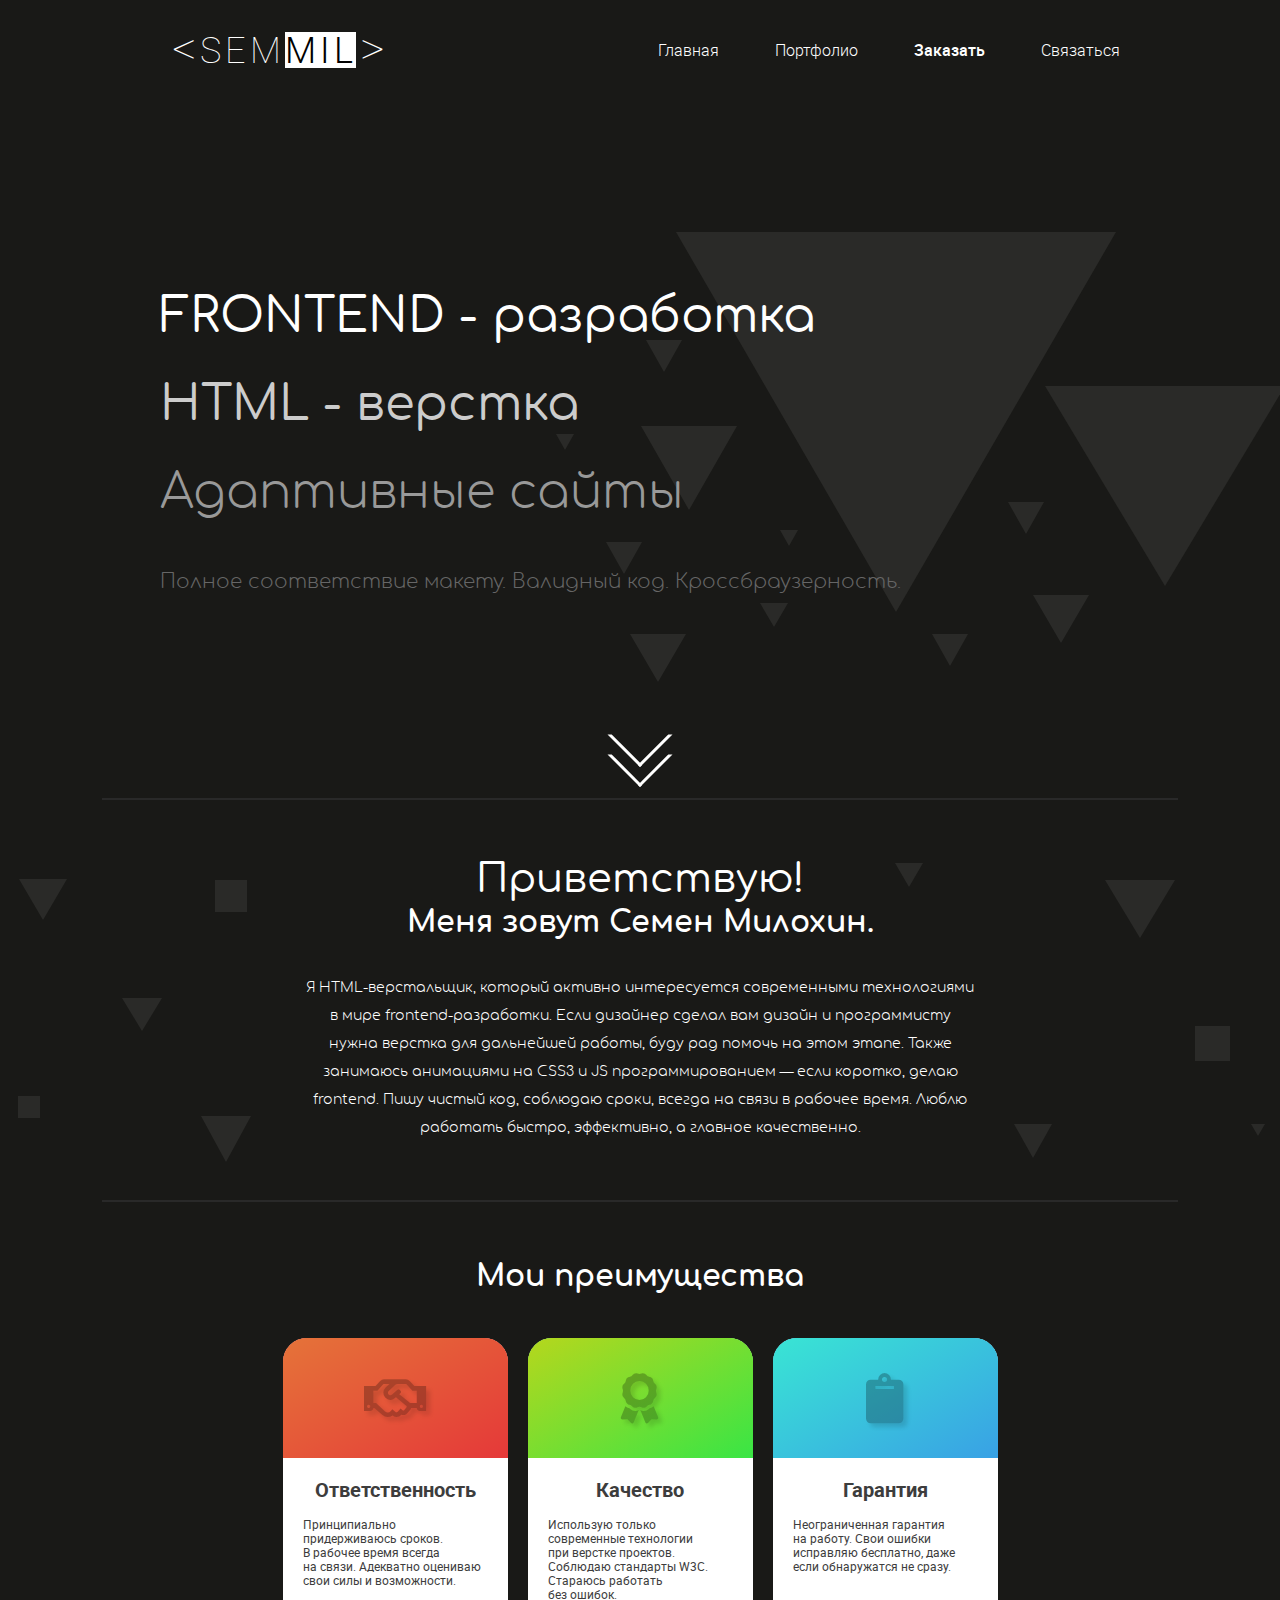
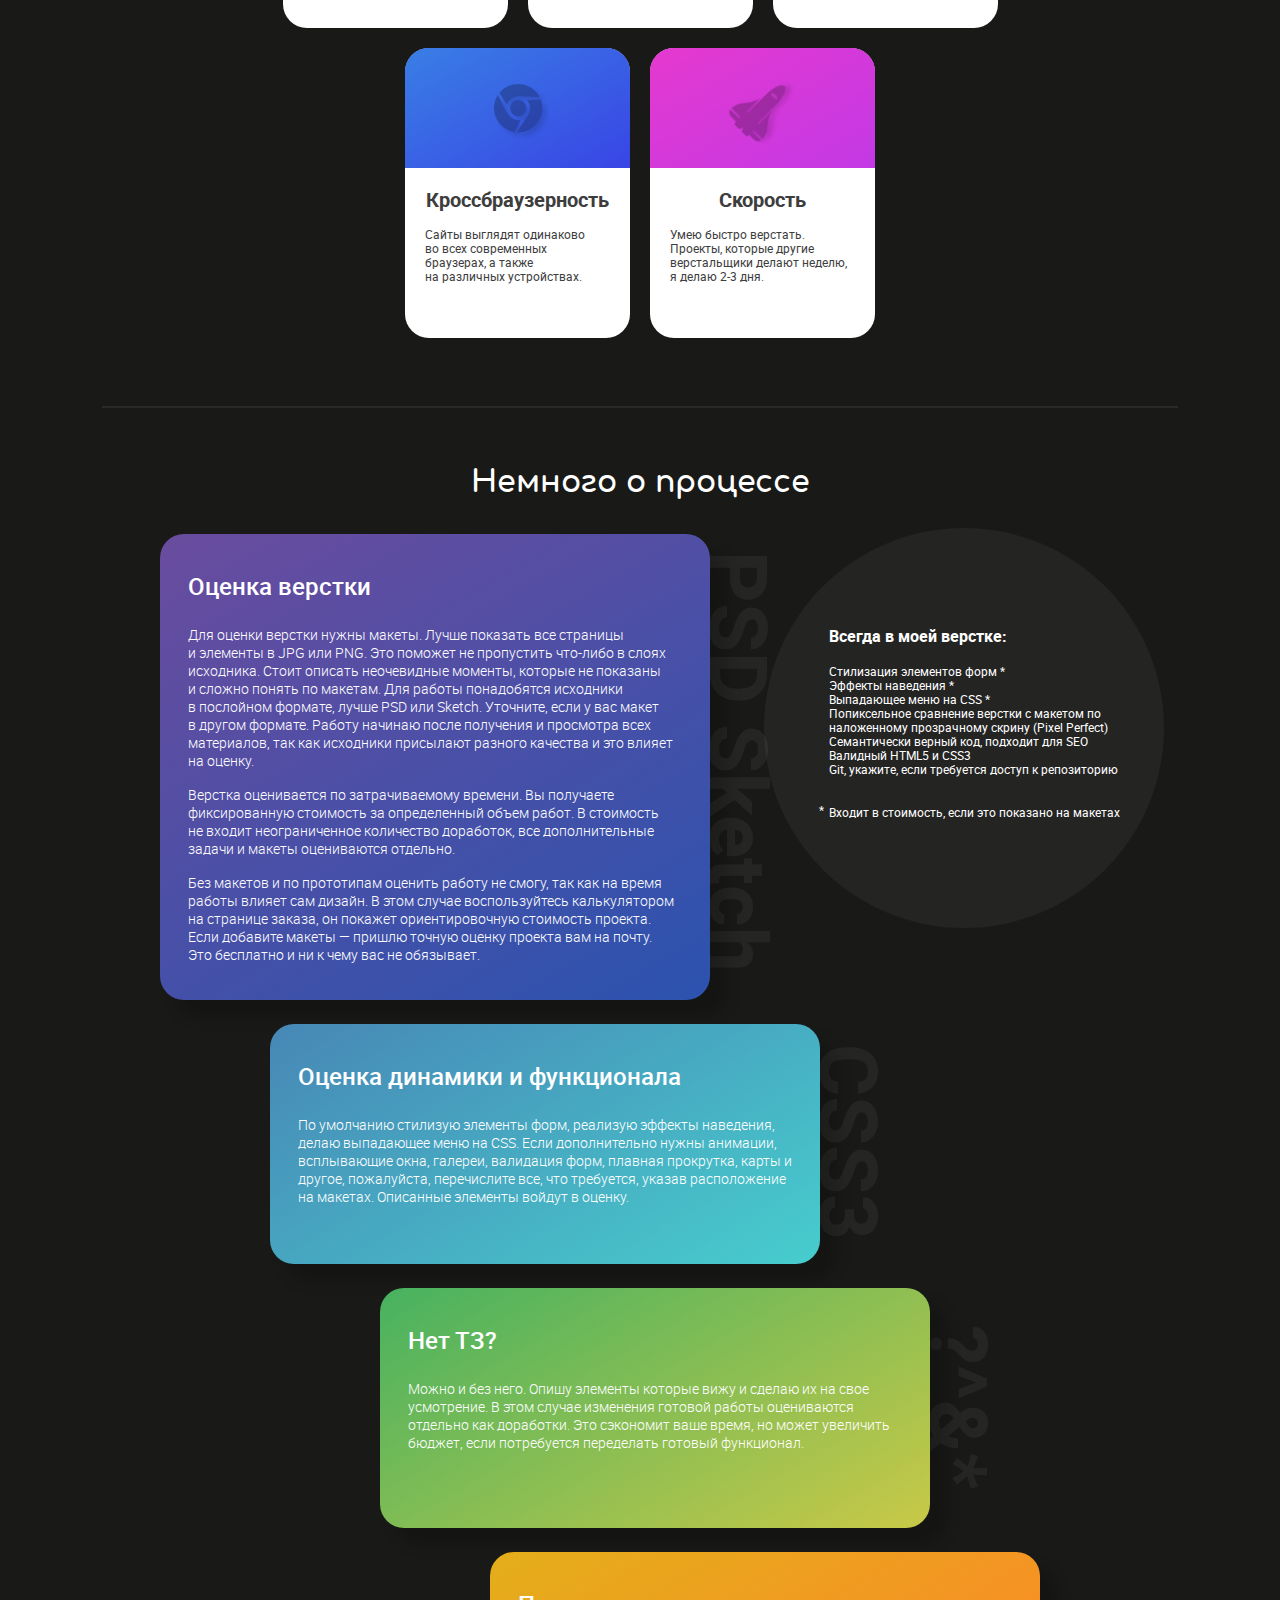
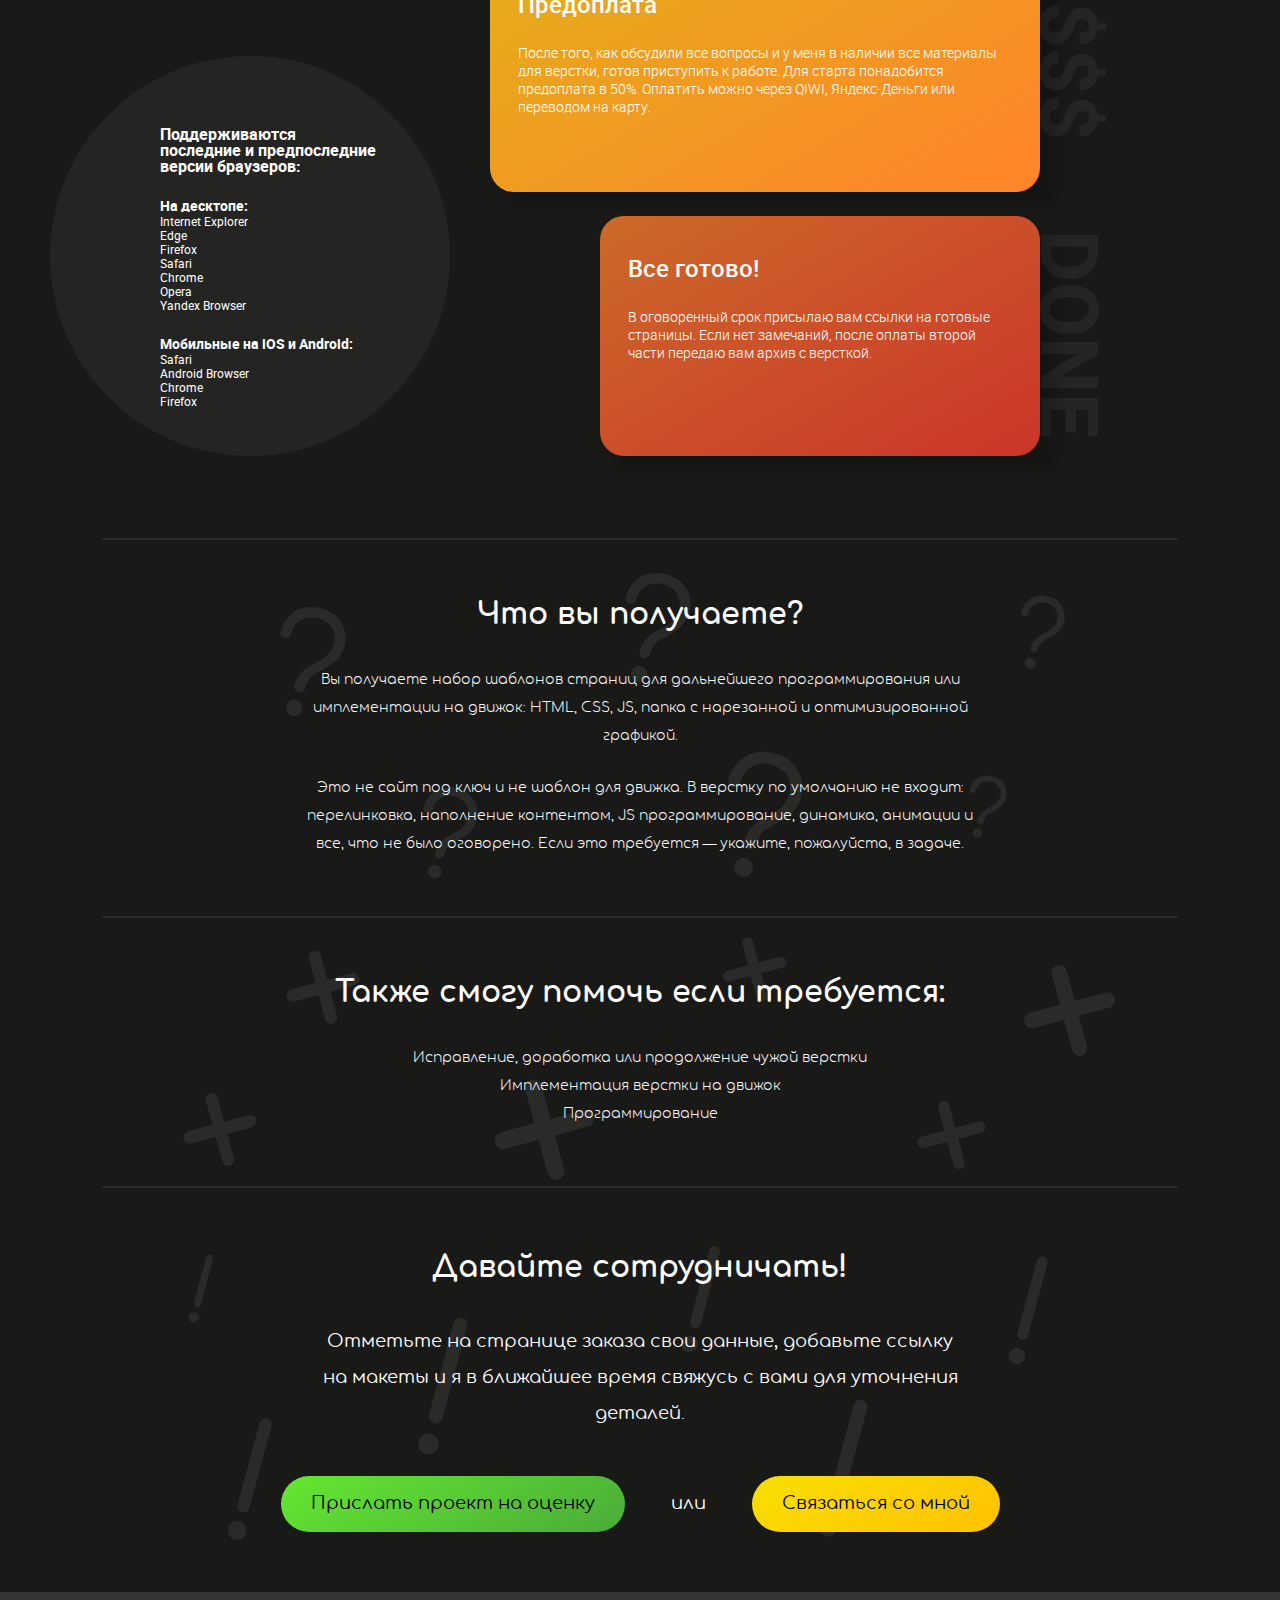
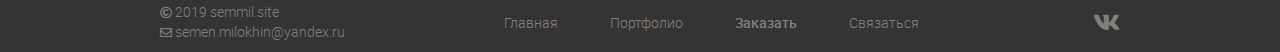
<file: index.html>
<!DOCTYPE html>
<html lang="ru">
<head>
	<meta charset="UTF-8">
	<meta name="description" content="Сайт-визитка Семена Милохина.">
	<meta name="keywords" content="Семен Милохин, сайт Семена Милохина, Семён Милохин, сайт Семёна Милохина, Semen Milokhin, semmil, css верстка, html верстка, заказать верстку сайта, адаптивная верстка, верстальщик, responsive, адаптив, верстка сайта, сверстать дизайн, сверстать psd, сверстать макет">
	<meta name="viewport" content="width=device-width, initial-scale=1, minimum-scale=1, maximum-scale=1">
	<title>Semmil | Frontend</title>
	<link rel="icon" type="image/png" sizes="16x16" href="img/favicon16x16.jpg">
	
	<link rel="stylesheet" href="css/all.css">
	<link rel="stylesheet" href="css/style.css">
</head>
<body>
	<header class="header" id="header">
		<div class="container">
			<div class="logo">
				<span class="logo-first-part">Semen</span>
				<span class="logo-second-part">Milokhin</span>
			</div>
			<nav class="header-navigation">
				<a href="/">Главная</a>
				<a href="portfolio.html">Портфолио</a>
				<a href="assessment.html">Заказать</a>
				<a href="contact.html">Связаться</a>
			</nav>
		</div>
	</header>
	<section class="promo" id="promo">
		<div class="container">
			<h1 class="title">
				<span class="first-row">FRONTEND - разработка</span>
				<br>
				HTML - верстка
			</h1>
			<h2 class="subtitle">Адаптивные сайты</h2>
			<p class="promo-info">Полное соответствие макету. Валидный&nbsp;код. Кроссбраузерность.</p>
			<a href="#about-me" class="read-more"></a>
			<ul class="parallax" id="promo-parallax">
				<li class="parallax__item parallax-1" data-offset="50"></li>
				<li class="parallax__item parallax-2" data-offset="100"></li>
				<li class="parallax__item parallax-3" data-offset="150"></li>
				<li class="parallax__item parallax-4" data-offset="250"></li>
				<li class="parallax__item parallax-5" data-offset="250"></li>
				<li class="parallax__item parallax-6" data-offset="350"></li>
				<li class="parallax__item parallax-7" data-offset="350"></li>
				<li class="parallax__item parallax-8" data-offset="350"></li>
				<li class="parallax__item parallax-9" data-offset="350"></li>
				<li class="parallax__item parallax-10" data-offset="400"></li>
				<li class="parallax__item parallax-11" data-offset="500"></li>
				<li class="parallax__item parallax-12" data-offset="500"></li>
			</ul>
		</div>
	</section>
	<section class="about-me" id="about-me">
		<div class="container">
			<h3 class="section-title">
				<span class="hello">Приветствую!</span>
				Меня зовут Семен Милохин.
			</h3>
			<p class="info">
				Я HTML-верстальщик, который активно интересуется современными технологиями в&nbsp;мире frontend-разработки. Если дизайнер сделал вам дизайн и программисту нужна верстка для дальнейшей работы, буду рад помочь на&nbsp;этом этапе. Также занимаюсь анимациями на&nbsp;CSS3 и JS&nbsp;программированием — если коротко, делаю frontend. Пишу чистый код, соблюдаю сроки, всегда на&nbsp;связи в&nbsp;рабочее время. Люблю работать быстро, эффективно, а главное качественно.
			</p>
			<ul class="parallax" id="about-me-parallax">
				<li class="parallax__item parallax-1 tr" data-offset="150"></li>
				<li class="parallax__item parallax-2 tr" data-offset="200"></li>
				<li class="parallax__item parallax-3 tr" data-offset="300"></li>
				<li class="parallax__item parallax-4 sq" data-offset="200"></li>
				<li class="parallax__item parallax-5 sq" data-offset="150"></li>
				<!-- left/right -->
				<li class="parallax__item parallax-6 tr" data-offset="200"></li>
				<li class="parallax__item parallax-7 tr" data-offset="300"></li>
				<li class="parallax__item parallax-8 tr" data-offset="150"></li>
				<li class="parallax__item parallax-9 tr" data-offset="200"></li>
				<li class="parallax__item parallax-10 sq" data-offset="150"></li>
			</ul>
		</div>
	</section>
	<section class="my-advantages" id="my-advantages">
		<div class="container">
			<h3 class="section-title">Мои преимущества</h3>
			<ul class="advantages">
				<li class="advantages__item">
					<div class="advantages__header">
						<i class="advantages__icon far fa-handshake"></i>
					</div>
					<h4 class="advantages__title">Ответственность</h4>
					<p class="advantages__info">
						Принципиально придерживаюсь сроков. В&nbsp;рабочее время всегда на&nbsp;связи. Адекватно оцениваю свои силы и&nbsp;возможности.
					</p>
				</li>
				<li class="advantages__item">
					<div class="advantages__header">
						<i class="advantages__icon fas fa-award"></i>
					</div>
					<h4 class="advantages__title">Качество</h4>
					<p class="advantages__info">
						Использую только современные технологии при&nbsp;верстке проектов. Соблюдаю стандарты W3C. Стараюсь работать без&nbsp;ошибок.
					</p>
				</li>
				<li class="advantages__item">
					<div class="advantages__header">
						<i class="advantages__icon fas fa-clipboard"></i>
					</div>
					<h4 class="advantages__title">Гарантия</h4>
					<p class="advantages__info">
						Неограниченная гарантия на&nbsp;работу. Свои ошибки исправляю бесплатно, даже если обнаружатся не&nbsp;сразу.
					</p>
				</li>
				<li class="advantages__item">
					<div class="advantages__header">
						<i class="advantages__icon fab fa-chrome"></i>
					</div>
					<h4 class="advantages__title">Кроссбраузерность</h4>
					<p class="advantages__info">
						Сайты выглядят одинаково во&nbsp;всех современных браузерах, а&nbsp;также на&nbsp;различных устройствах.
					</p>
				</li>
				<li class="advantages__item">
					<div class="advantages__header">
						<i class="advantages__icon fas fa-space-shuttle"></i>
					</div>
					<h4 class="advantages__title">Скорость</h4>
					<p class="advantages__info">Умею быстро верстать. Проекты, которые другие верстальщики делают неделю, я&nbsp;делаю 2-3&nbsp;дня.</p>
				</li>
			</ul>
		</div>
	</section>
	<section class="about-process" id="about-process">
		<div class="container">
			<h3 class="section-title">Немного о процессе</h3>
			<ul class="stages">
				<li class="stages__item">
					<h4 class="stages__title">Оценка верстки</h4>
					<p class="stages__info">
						Для оценки верстки нужны макеты. Лучше показать все страницы и&nbsp;элементы в&nbsp;JPG или&nbsp;PNG. Это поможет не пропустить что-либо в&nbsp;слоях исходника. Стоит описать неочевидные моменты, которые не&nbsp;показаны и&nbsp;сложно понять по&nbsp;макетам. Для работы понадобятся исходники в&nbsp;послойном формате, лучше PSD или&nbsp;Sketch. Уточните, если у вас макет в&nbsp;другом формате. Работу начинаю после получения и&nbsp;просмотра всех материалов, так как исходники присылают разного качества и это влияет на&nbsp;оценку.
					</p>
					<p class="stages__info">
						Верстка оценивается по&nbsp;затрачиваемому времени. Вы получаете фиксированную стоимость за&nbsp;определенный объем работ. В стоимость не&nbsp;входит неограниченное количество доработок, все дополнительные задачи и&nbsp;макеты оцениваются отдельно.
					</p>
					<p class="stages__info">
						Без макетов и по&nbsp;прототипам оценить работу не&nbsp;смогу, так как на&nbsp;время работы влияет сам дизайн. В этом случае воспользуйтесь калькулятором на&nbsp;странице заказа, он покажет ориентировочную стоимость проекта. Если добавите макеты — пришлю точную оценку проекта вам на&nbsp;почту.
						<br>
						Это бесплатно и ни&nbsp;к&nbsp;чему вас не&nbsp;обязывает.
					</p>
				</li>
				<li class="stages__item">
					<h4 class="stages__title">Оценка динамики и функционала</h4>
					<p class="stages__info">
						По умолчанию стилизую элементы форм, реализую эффекты наведения, делаю выпадающее меню на&nbsp;CSS. Если дополнительно нужны анимации, всплывающие окна, галереи, валидация форм, плавная прокрутка, карты и другое, пожалуйста, перечислите все, что&nbsp;требуется, указав расположение на&nbsp;макетах. Описанные элементы войдут в&nbsp;оценку.
					</p>
				</li>
				<li class="stages__item">
					<h4 class="stages__title">Нет ТЗ?</h4>
					<p class="stages__info">
						Можно и без него. Опишу элементы которые вижу и сделаю их на&nbsp;свое усмотрение. В&nbsp;этом случае изменения готовой работы оцениваются отдельно как доработки. Это сэкономит ваше время, но&nbsp;может увеличить бюджет, если&nbsp;потребуется переделать готовый функционал.
					</p>
				</li>
				<li class="stages__item">
					<h4 class="stages__title">Предоплата</h4>
					<p class="stages__info">
						После того, как обсудили все вопросы и у меня в&nbsp;наличии все материалы для&nbsp;верстки, готов приступить к&nbsp;работе. Для&nbsp;старта понадобится предоплата в 50%. Оплатить можно через QIWI, Яндекс-Деньги или переводом на карту. 
					</p>
				</li>
				<li class="stages__item">
					<h4 class="stages__title">Все готово!</h4>
					<p class="stages__info">
						В оговоренный срок присылаю вам ссылки на&nbsp;готовые страницы. Если нет замечаний, после оплаты второй части передаю вам архив с&nbsp;версткой.
					</p>
				</li>
			</ul>
			<div class="additional-container">
				<div class="additional-information">
					<h5 class="block-title">Всегда в моей верстке:</h5>
					<ul class="basic-services">
						<li>Стилизация элементов форм *</li>
						<li>Эффекты наведения&nbsp;*</li>
						<li>Выпадающее меню на CSS&nbsp;*</li>
						<li>
							Попиксельное сравнение верстки с макетом по 
							<br>
							наложенному прозрачному скрину (Pixel Perfect)
						</li>
						<li>Семантически верный код, подходит для SEO</li>
						<li>Валидный HTML5 и CSS3</li>
						<li>Git, укажите, если требуется доступ к репозиторию</li>
					</ul>
					<span class="block-footnote">Входит в стоимость, если это показано на&nbsp;макетах</span>
				</div>
				<div class="cross-browser-compatibility">
					<h5 class="block-title">
						Поддерживаются 
						<br>
						последние и предпоследние 
						<br>
						версии браузеров:
					</h5>
					<h6 class="list-title">На десктопе:</h6>
					<ul class="desktop-browsers">
						<li>Internet Explorer</li>
						<li>Edge</li>
						<li>Firefox</li>
						<li>Safari</li>
						<li>Chrome</li>
						<li>Opera</li>
						<li>Yandex Browser</li>
					</ul>
					<h6 class="list-title">Мобильные на iOS и Android:</h6>
					<ul class="mobile-browsers">
						<li>Safari</li>
						<li>Android Browser</li>
						<li>Chrome</li>
						<li>Firefox</li>
					</ul>
				</div>
			</div>
		</div>
	</section>
	<section class="result" id="result">
		<div class="container">
			<h3 class="section-title">Что вы получаете?</h3>
			<p class="info">
				Вы получаете набор шаблонов страниц для дальнейшего программирования или имплементации на&nbsp;движок: HTML, CSS, JS, папка с&nbsp;нарезанной и оптимизированной графикой.
			</p>
			<p class="info">
				Это не сайт под ключ и не шаблон для&nbsp;движка. В верстку по умолчанию не&nbsp;входит: перелинковка, наполнение контентом, JS программирование, динамика, анимации и все, что не было оговорено. Если это требуется — укажите, пожалуйста, в&nbsp;задаче.
			</p>
			<ul class="parallax" id="result-parallax">
				<li class="parallax__item parallax-1" data-offset="100">?</li>
				<li class="parallax__item parallax-2" data-offset="150">?</li>
				<li class="parallax__item parallax-3" data-offset="200">?</li>
				<li class="parallax__item parallax-4" data-offset="150">?</li>
				<li class="parallax__item parallax-5" data-offset="200">?</li>
				<li class="parallax__item parallax-6" data-offset="100">?</li>
			</ul>
		</div>
	</section>
	<section class="additionally" id="additionally">
		<div class="container">
			<h3 class="section-title">Также смогу помочь если требуется:</h3>
			<ul class="additional-services">
				<li>Исправление, доработка или продолжение чужой верстки</li>
				<li>Имплементация верстки на движок</li>
				<li>Программирование</li>
			</ul>
			<ul class="parallax" id="additionally-parallax">
				<li class="parallax__item parallax-1" data-offset="300">+</li>
				<li class="parallax__item parallax-2" data-offset="200">+</li>
				<li class="parallax__item parallax-3" data-offset="250">+</li>
				<li class="parallax__item parallax-4" data-offset="200">+</li>
				<li class="parallax__item parallax-5" data-offset="250">+</li>
				<li class="parallax__item parallax-6" data-offset="100">+</li>
			</ul>
		</div>
	</section>
	<section class="partnership" id="partnership">
		<div class="container">
			<h3 class="section-title">Давайте сотрудничать!</h3>
			<p class="incentive">
				Отметьте на странице заказа свои данные, добавьте ссылку на&nbsp;макеты и я&nbsp;в&nbsp;ближайшее время свяжусь с&nbsp;вами для&nbsp;уточнения деталей.
			</p>
			<a href="assessment.html" class="btn btn-assessment">Прислать проект на оценку</a>
			<span class="or">или</span>
			<a href="contact.html" class="btn btn-contact">Связаться со мной</a>
			<ul class="parallax" id="partnership-parallax">
				<li class="parallax__item parallax-1" data-offset="100">!</li>
				<li class="parallax__item parallax-2" data-offset="150">!</li>
				<li class="parallax__item parallax-3" data-offset="350">!</li>
				<li class="parallax__item parallax-4" data-offset="100">!</li>
				<li class="parallax__item parallax-5" data-offset="300">!</li>
				<li class="parallax__item parallax-6" data-offset="150">!</li>
			</ul>
		</div>
	</section>
	<footer class="footer" id="footer">
		<div class="container">
			<div class="footer-info">
				<div class="copyright">
					<i class="far fa-copyright"></i>
					2019 semmil.site
				</div>
				<div class="email">
					<i class="far fa-envelope"></i>
					semen.milokhin@yandex.ru
				</div>
			</div>
			<nav class="footer-navigation">
				<a href="/">Главная</a>
				<a href="portfolio.html">Портфолио</a>
				<a href="assessment.html">Заказать</a>
				<a href="contact.html">Связаться</a>
			</nav>
			<ul class="social">
				<li>
					<a href="https://vk.com/id331541355" target="_blank">
						<i class="fab fa-vk"></i>
					</a>
				</li>
			</ul>
		</div>
	</footer>
	<script src="js/jquery.min.js"></script>
	<script src="js/common.js"></script>
</body>
</html>
</file>
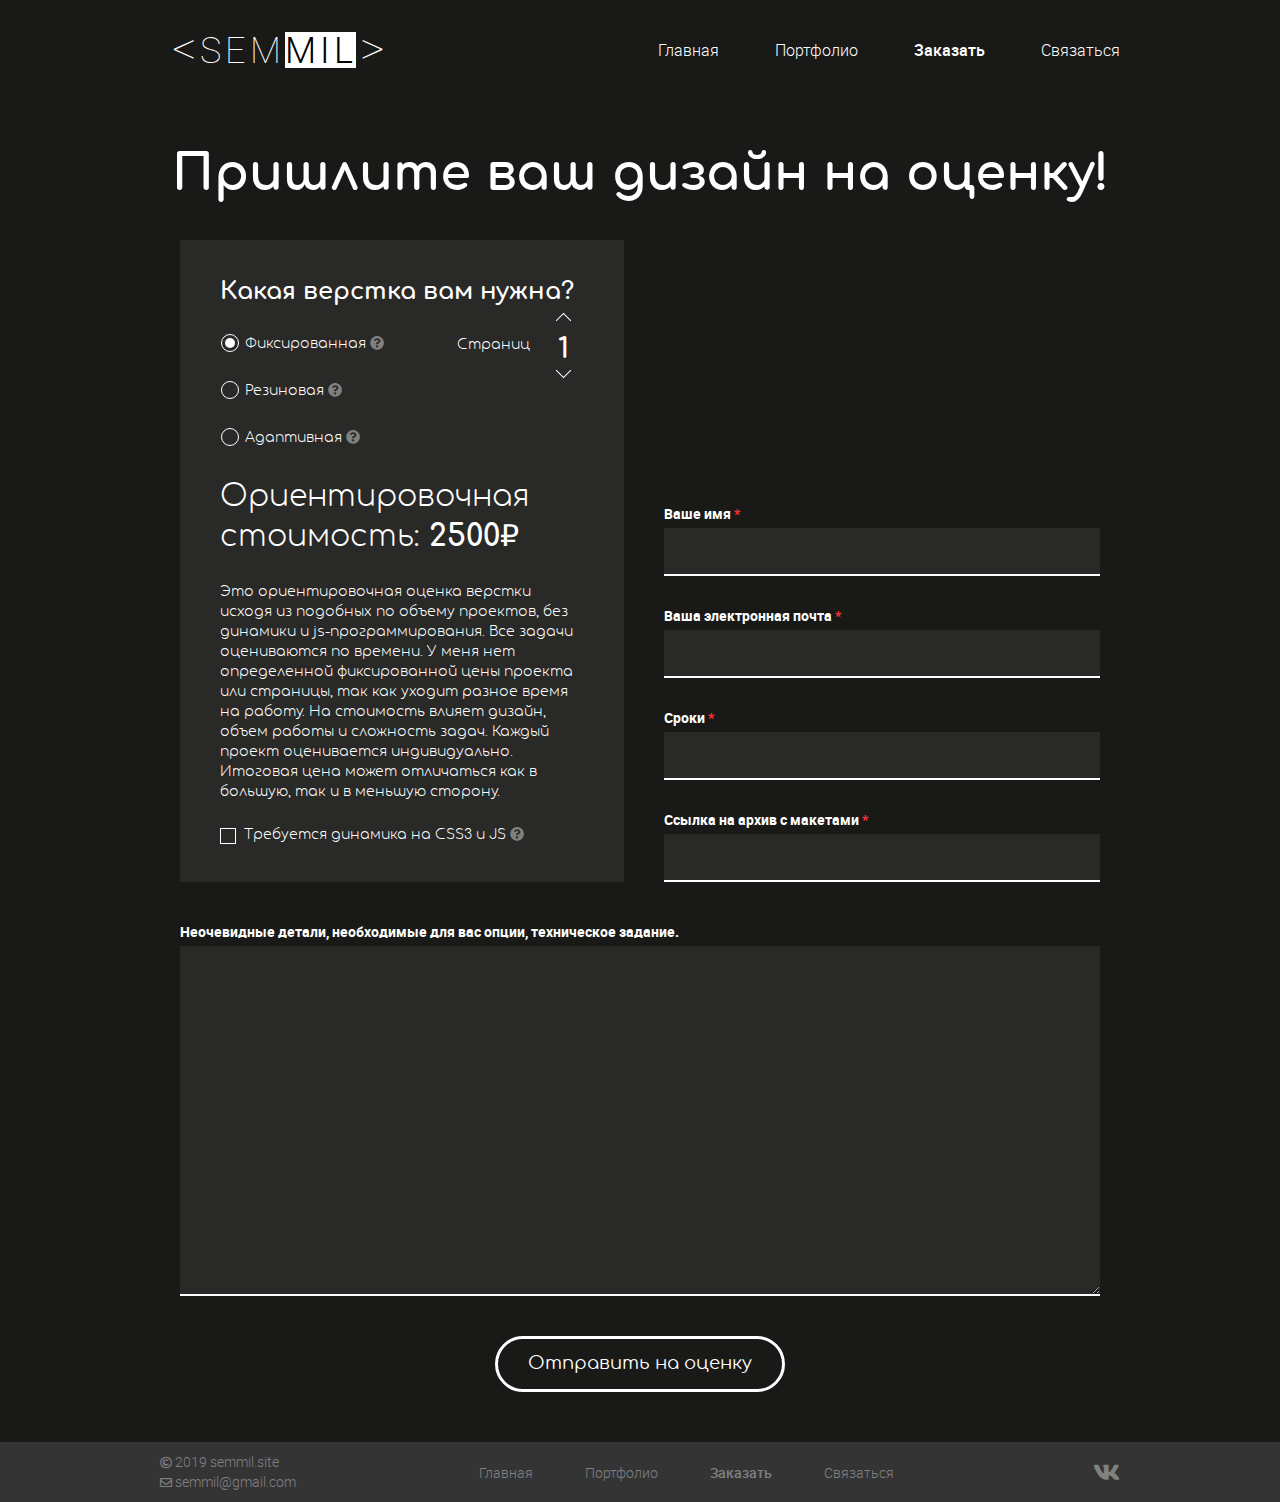
<file: assessment.html>
<!DOCTYPE html>
<html lang="ru">
<head>
	<meta charset="UTF-8">
	<meta name="description" content="Оценить html верстку бесплатно.">
	<meta name="keywords" content="Семен Милохин, сайт Семена Милохина, Семён Милохин, сайт Семёна Милохина, Semen Milokhin, semmil, css верстка, html верстка, заказать верстку сайта, адаптивная верстка, верстальщик, responsive, адаптив, верстка сайта, сверстать дизайн, сверстать psd, сверстать макет">
	<meta name="viewport" content="width=device-width, initial-scale=1, minimum-scale=1, maximum-scale=1">
	<title>Semmil | Заказать верстку</title>
	<link rel="icon" type="image/png" sizes="16x16" href="img/favicon16x16.jpg">
	<link rel="stylesheet" href="css/all.css">
	<link rel="stylesheet" href="css/style.css">
</head>
<body>
	<header class="header" id="header">
		<div class="container">
			<div class="logo">
				<span class="logo-first-part">Semen</span>
				<span class="logo-second-part">Milokhin</span>
			</div>
			<nav class="header-navigation">
				<a href="/">Главная</a>
				<a href="portfolio.html">Портфолио</a>
				<a href="assessment.html">Заказать</a>
				<a href="contact.html">Связаться</a>
			</nav>
		</div>
	</header>
	<section class="order single" id="order">
		<div class="container">
			<h3 class="section-title single">Пришлите ваш дизайн на оценку!</h3>
			<form id="assessment-form" class="form-validate" action="#" method="post">
				<div class="field-group">
					<fieldset class="field-info">
						<div class="field-title">Какая верстка вам нужна?</div>
						<ul class="choice">
							<li class="choice__item">
								<input class="choice__radio" type="radio" name="type" id="static" data-num="1" data-text="Фиксированная" value="static" checked>
								<label for="static" class="choice__label">Фиксированная</label>
								<i class="choice__annotation annotation fas fa-question-circle"></i>
							</li>
							<li class="choice__item">
								<input class="choice__radio" type="radio" name="type" id="stretch" data-num="1.2" data-text="Резиновая" value="stretch">
								<label for="stretch" class="choice__label">Резиновая</label>
								<i class="choice__annotation annotation fas fa-question-circle"></i>
							</li>
							<li class="choice__item">
								<input class="choice__radio" type="radio" name="type" id="adaptive" data-num="1" data-text="Адаптивная" value="adaptive">
								<label for="adaptive" class="choice__label">Адаптивная</label>
								<i class="choice__annotation annotation fas fa-question-circle"></i>
							</li>
						</ul>
						<input type="text" hidden="hidden" name="widtype">
						<div class="pages input-num">
							<label class="number-label">
								Страниц
								<input class="number pages-num" type="text" name="pages-num" data-min="1" value="1" data-max="99">
							</label>
							<div class="arrows">
								<div class="up"></div>
								<div class="down"></div>
							</div>
						</div>
						<div class="breakpoints input-num hidden">
							<label class="number-label">
								Брейкпоинтов
								<input class="number break-num" type="text" readonly data-min="2" value="2" data-max="99">
							</label>
							<div class="arrows">
								<div class="up"></div>
								<div class="down"></div>
							</div>
							<input type="text" name="breakpoints-num" hidden="hidden">
						</div>
						<div class="count">
							<div class="count__title">
								Ориентировочная стоимость: 
								<span class="total"></span>₽
								<input type="text" name="total" hidden="hidden">
							</div>
							<div class="count__info">
								Это ориентировочная оценка верстки исходя из подобных по объему проектов, без динамики и js-программирования. Все задачи оцениваются по времени. У меня нет определенной фиксированной цены проекта или страницы, так как уходит разное время на работу. На стоимость влияет дизайн, объем работы и сложность задач. Каждый проект оценивается индивидуально. Итоговая цена может отличаться как в большую, так и в меньшую сторону.
							</div>
						</div>
						<div class="check">
							<input type="checkbox" class="dynamics" id="dynamics" name="dynamics">
							<label for="dynamics" class="dynamics-label">Требуется динамика на CSS3 и JS</label>
							<i class="annotation fas fa-question-circle"></i>
							<input type="text" name="isDynamics" hidden="hidden">
						</div>
					</fieldset>
					<fieldset class="field-contacts scroll-here">
						<div class="field-row">
							<label class="input-label required" for="name">Ваше имя</label>
							<input class="input" type="text" name="name" id="name">
						</div>
						<div class="field-row">
							<label class="input-label required" for="email">Ваша электронная почта</label>
							<input class="input" type="email" name="email" id="email">
						</div>
						<div class="field-row">
							<label class="input-label required" for="deadline">Сроки</label>
							<input class="input" type="text" name="deadline" id="deadline">
						</div>
						<div class="field-row">
							<label class="input-label required" for="link">Ссылка на архив с макетами</label>
							<input class="input last-input-in-field" type="url" name="link" id="link">
						</div>
					</fieldset>
				</div>
				<fieldset class="field-comment">
					<label class="comment-label" for="comment">
						<span class="if-dynamics-checked">Описание динамики на CSS3 и JS.&#8194;</span>Неочевидные детали, необходимые для вас опции, техническое задание.
					</label>
					<textarea class="comment" name="comment" id="comment" maxlength="10000"></textarea>
				</fieldset>
				<div class="buttons">
					<input type="button" class="btn btn-submit" id="btn-submit" value="Отправить на оценку">
				</div>
			</form>
		</div>
	</section>
	<footer class="footer" id="footer">
		<div class="container">
			<div class="footer-info">
				<div class="copyright">
					<i class="far fa-copyright"></i>
					2019 semmil.site
				</div>
				<div class="email">
					<i class="far fa-envelope"></i>
					semmil@gmail.com
				</div>
			</div>
			<nav class="footer-navigation">
				<a href="/">Главная</a>
				<a href="portfolio.html">Портфолио</a>
				<a href="assessment.html">Заказать</a>
				<a href="contact.html">Связаться</a>
			</nav>
			<ul class="social">
				<li>
					<a href="https://vk.com/id331541355" target="_blank">
						<i class="fab fa-vk"></i>
					</a>
				</li>
			</ul>
		</div>
	</footer>
	<script src="js/jquery.min.js"></script>
	<script src="js/jquery.validate.min.js"></script>
	<script src="js/common.js"></script>
</body>
</html>
</file>
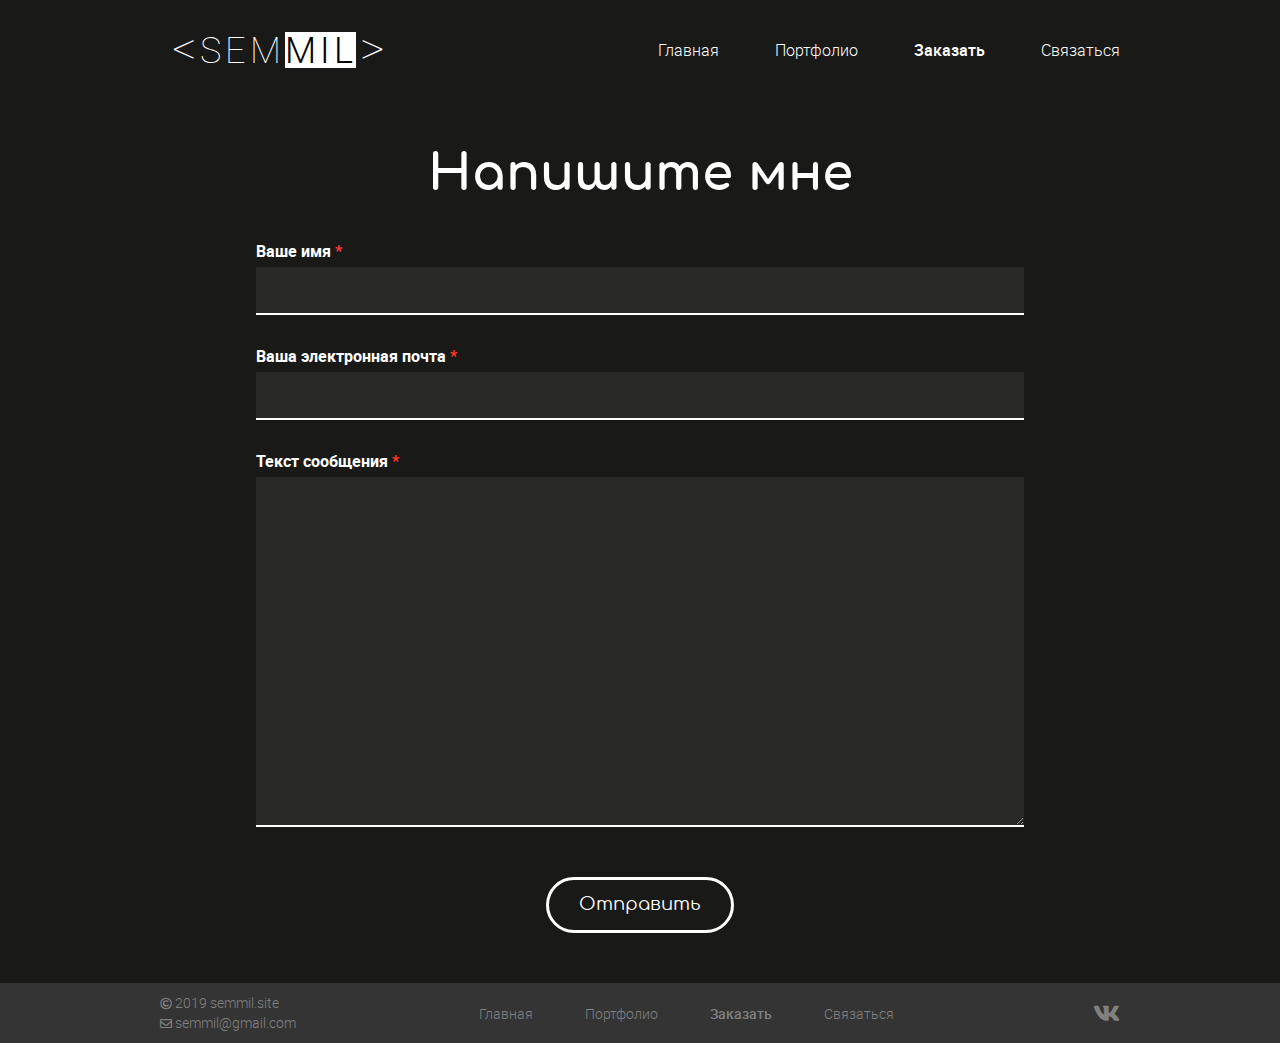
<file: contact.html>
<!DOCTYPE html>
<html lang="ru">
<head>
	<meta charset="UTF-8">
	<meta name="description" content="Свяжитесь со мной, если вам нужно сверстать сайт.">
	<meta name="keywords" content="Семен Милохин, сайт Семена Милохина, Семён Милохин, сайт Семёна Милохина, Semen Milokhin, semmil, css верстка, html верстка, заказать верстку сайта, адаптивная верстка, верстальщик, responsive, адаптив, верстка сайта, сверстать дизайн, сверстать psd, сверстать макет">
	<meta name="viewport" content="width=device-width, initial-scale=1, minimum-scale=1, maximum-scale=1">
	<title>Semmil | Связаться</title>
	<link rel="icon" type="image/png" sizes="16x16" href="img/favicon16x16.jpg">
	<link rel="stylesheet" href="css/all.css">
	<link rel="stylesheet" href="css/style.css">
</head>
<body>
	<header class="header" id="header">
		<div class="container">
			<div class="logo">
				<span class="logo-first-part">Semen</span>
				<span class="logo-second-part">Milokhin</span>
			</div>
			<nav class="header-navigation">
				<a href="/">Главная</a>
				<a href="portfolio.html">Портфолио</a>
				<a href="assessment.html">Заказать</a>
				<a href="contact.html">Связаться</a>
			</nav>
		</div>
	</header>
	<section class="contact-me single">
		<div class="container">
			<h3 class="section-title single">Напишите мне</h3>
			<form id="contact-form" class="form-validate" action="#" method="post">
				<div class="row scroll-here">
					<label class="input-label required" for="name">Ваше имя</label>
					<input class="input" type="text" name="name" id="name">
				</div>
				<div class="row">
					<label class="input-label required" for="email">Ваша электронная почта</label>
					<input class="input" type="email" name="email" id="email">
				</div>
				<div class="row">
					<label class="input-label required" for="message">Текст сообщения</label>
					<textarea class="message" name="message" id="message" maxlength="10000"></textarea>
				</div>
				<div class="buttons">
					<input type="button" class="btn btn-submit" id="btn-submit" value="Отправить">
				</div>
			</form>
		</div>
	</section>
	<footer class="footer" id="footer">
		<div class="container">
			<div class="footer-info">
				<div class="copyright">
					<i class="far fa-copyright"></i>
					2019 semmil.site
				</div>
				<div class="email">
					<i class="far fa-envelope"></i>
					semmil@gmail.com
				</div>
			</div>
			<nav class="footer-navigation">
				<a href="/">Главная</a>
				<a href="portfolio.html">Портфолио</a>
				<a href="assessment.html">Заказать</a>
				<a href="contact.html">Связаться</a>
			</nav>
			<ul class="social">
				<li>
					<a href="https://vk.com/id331541355" target="_blank">
						<i class="fab fa-vk"></i>
					</a>
				</li>
			</ul>
		</div>
	</footer>
	<script src="js/jquery.min.js"></script>
	<script src="js/jquery.validate.min.js"></script>
	<script src="js/common.js"></script>
</body>
</html>
</file>
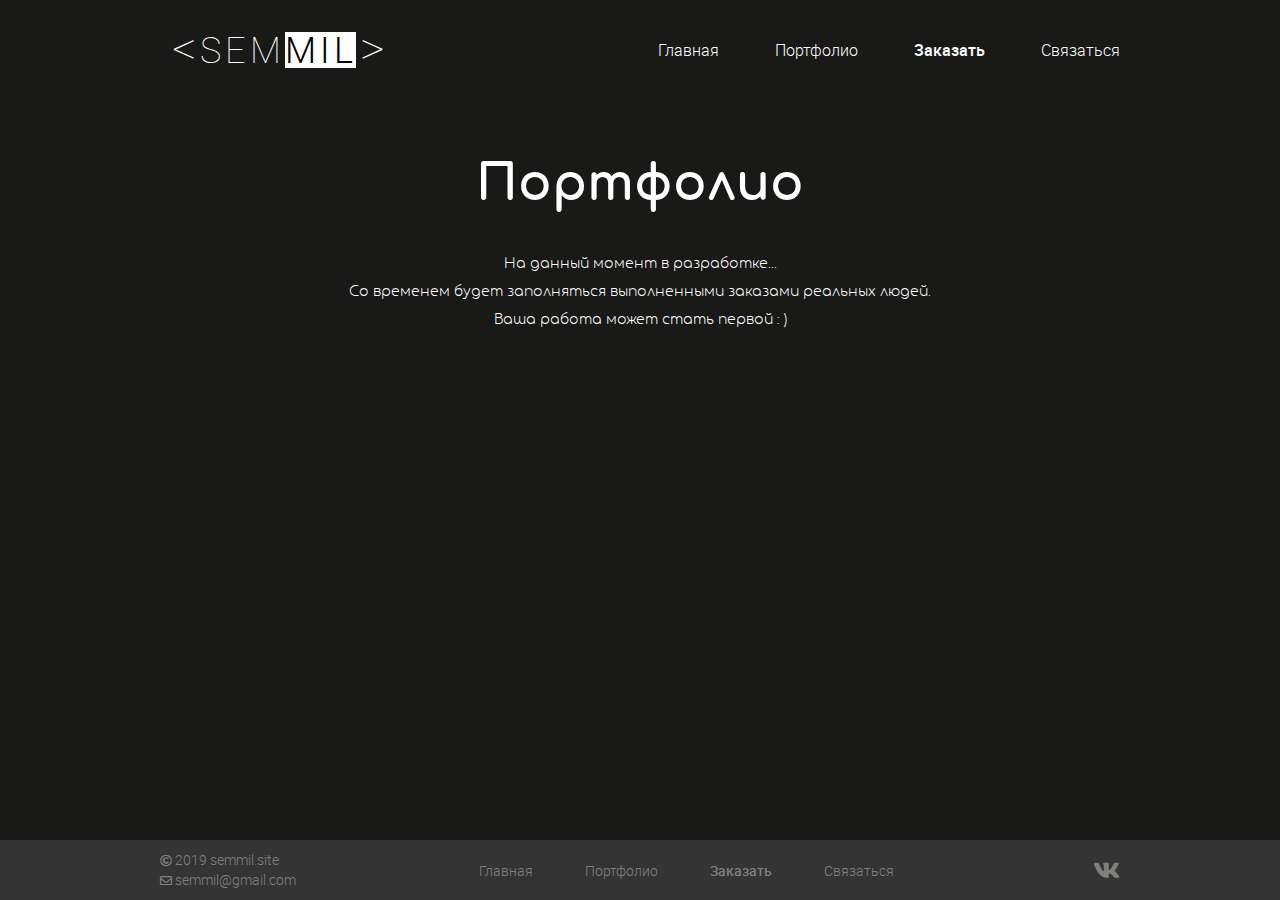
<file: portfolio.html>
<!DOCTYPE html>
<html lang="ru">
<head>
	<meta charset="UTF-8">
	<meta name="description" content="Портфолио Семена Милохина">
	<meta name="keywords" content="Семен Милохин, сайт Семена Милохина, Семён Милохин, сайт Семёна Милохина, Semen Milokhin, semmil, css верстка, html верстка, заказать верстку сайта, адаптивная верстка, верстальщик, responsive, адаптив, верстка сайта, сверстать дизайн, сверстать psd, сверстать макет">	<meta name="viewport" content="width=device-width, initial-scale=1, minimum-scale=1, maximum-scale=1">
	<title>Semmil | Портфолио</title>
	<link rel="icon" type="image/png" sizes="16x16" href="img/favicon16x16.jpg">
	<link rel="stylesheet" href="css/all.css">
	<link rel="stylesheet" href="css/style.css">
</head>
<body>
	<header class="header" id="header">
		<div class="container">
			<div class="logo">
				<span class="logo-first-part">Semen</span>
				<span class="logo-second-part">Milokhin</span>
			</div>
			<nav class="header-navigation">
				<a href="/">Главная</a>
				<a href="portfolio.html">Портфолио</a>
				<a href="assessment.html">Заказать</a>
				<a href="contact.html">Связаться</a>
			</nav>
		</div>
	</header>
	<section class="portfolio">
		<div class="container">
			<h3 class="section-title single">Портфолио</h3>
			<p class="info">
				На данный момент в разработке...<br>Со временем будет заполняться выполненными заказами реальных людей.<br>Ваша работа может стать первой : )
			</p>
		</div>
	</section>
	<footer class="footer" id="footer">
		<div class="container">
			<div class="footer-info">
				<div class="copyright">
					<i class="far fa-copyright"></i>
					2019 semmil.site
				</div>
				<div class="email">
					<i class="far fa-envelope"></i>
					semmil@gmail.com
				</div>
			</div>
			<nav class="footer-navigation">
				<a href="/">Главная</a>
				<a href="portfolio.html">Портфолио</a>
				<a href="assessment.html">Заказать</a>
				<a href="contact.html">Связаться</a>
			</nav>
			<ul class="social">
				<li>
					<a href="https://vk.com/id331541355" target="_blank">
						<i class="fab fa-vk"></i>
					</a>
				</li>
			</ul>
		</div>
	</footer>
	<script src="js/jquery.min.js"></script>
	<script src="js/common.js"></script>
</body>
</html>
</file>
<file: css/style.css>
@charset "UTF-8";@font-face{font-family:Roboto;font-style:normal;font-display:fallback;font-weight:100;src:url(../fonts/Roboto/thin/roboto-thin-webfont.eot);src:url(../fonts/Roboto/thin/roboto-thin-webfont.eot?#iefix) format("embedded-opentype"),url(../fonts/Roboto/thin/roboto-thin-webfont.woff2) format("woff2"),url(../fonts/Roboto/thin/roboto-thin-webfont.woff) format("woff"),url(../fonts/Roboto/thin/roboto-thin-webfont.ttf) format("truetype"),url(../fonts/Roboto/thin/roboto-thin-webfont.svg#robotothin) format("svg")}@font-face{font-family:Roboto;font-style:normal;font-display:fallback;font-weight:300;src:url(../fonts/Roboto/light/roboto-light-webfont.eot);src:url(../fonts/Roboto/light/roboto-light-webfont.eot?#iefix) format("embedded-opentype"),url(../fonts/Roboto/light/roboto-light-webfont.woff2) format("woff2"),url(../fonts/Roboto/light/roboto-light-webfont.woff) format("woff"),url(../fonts/Roboto/light/roboto-light-webfont.ttf) format("truetype"),url(../fonts/Roboto/light/roboto-light-webfont.svg#robotolight) format("svg")}@font-face{font-family:Roboto;font-style:normal;font-display:fallback;font-weight:400;src:url(../fonts/Roboto/regular/roboto-regular-webfont.eot);src:url(../fonts/Roboto/regular/roboto-regular-webfont.eot?#iefix) format("embedded-opentype"),url(../fonts/Roboto/regular/roboto-regular-webfont.woff2) format("woff2"),url(../fonts/Roboto/regular/roboto-regular-webfont.woff) format("woff"),url(../fonts/Roboto/regular/roboto-regular-webfont.ttf) format("truetype"),url(../fonts/Roboto/regular/roboto-regular-webfont.svg#robotoregular) format("svg")}@font-face{font-family:Roboto;font-style:normal;font-display:fallback;font-weight:500;src:url(../fonts/Roboto/medium/roboto-medium-webfont.eot);src:url(../fonts/Roboto/medium/roboto-medium-webfont.eot?#iefix) format("embedded-opentype"),url(../fonts/Roboto/medium/roboto-medium-webfont.woff2) format("woff2"),url(../fonts/Roboto/medium/roboto-medium-webfont.woff) format("woff"),url(../fonts/Roboto/medium/roboto-medium-webfont.ttf) format("truetype"),url(../fonts/Roboto/medium/roboto-medium-webfont.svg#robotomedium) format("svg")}@font-face{font-family:Roboto;font-style:normal;font-display:fallback;font-weight:700;src:url(../fonts/Roboto/bold/roboto-bold-webfont.eot);src:url(../fonts/Roboto/bold/roboto-bold-webfont.eot?#iefix) format("embedded-opentype"),url(../fonts/Roboto/bold/roboto-bold-webfont.woff2) format("woff2"),url(../fonts/Roboto/bold/roboto-bold-webfont.woff) format("woff"),url(../fonts/Roboto/bold/roboto-bold-webfont.ttf) format("truetype"),url(../fonts/Roboto/bold/roboto-bold-webfont.svg#robotobold) format("svg")}@font-face{font-family:Comfortaa;font-style:normal;font-display:fallback;font-weight:300;src:url(../fonts/Comfortaa/light/comfortaa-light-webfont.eot);src:url(../fonts/Comfortaa/light/comfortaa-light-webfont.eot?#iefix) format("embedded-opentype"),url(../fonts/Comfortaa/light/comfortaa-light-webfont.woff2) format("woff2"),url(../fonts/Comfortaa/light/comfortaa-light-webfont.woff) format("woff"),url(../fonts/Comfortaa/light/comfortaa-light-webfont.ttf) format("truetype"),url(../fonts/Comfortaa/light/comfortaa-light-webfont.svg#comfortaa_lightregular) format("svg")}@font-face{font-family:Comfortaa;font-style:normal;font-display:fallback;font-weight:400;src:url(../fonts/Comfortaa/regular/comfortaa-regular-webfont.eot);src:url(../fonts/Comfortaa/regular/comfortaa-regular-webfont.eot?#iefix) format("embedded-opentype"),url(../fonts/Comfortaa/regular/comfortaa-regular-webfont.woff2) format("woff2"),url(../fonts/Comfortaa/regular/comfortaa-regular-webfont.woff) format("woff"),url(../fonts/Comfortaa/regular/comfortaa-regular-webfont.ttf) format("truetype"),url(../fonts/Comfortaa/regular/comfortaa-regular-webfont.svg#comfortaaregular) format("svg")}@font-face{font-family:Comfortaa;font-style:normal;font-display:fallback;font-weight:700;src:url(../fonts/Comfortaa/bold/comfortaa-bold-webfont.eot);src:url(../fonts/Comfortaa/bold/comfortaa-bold-webfont.eot?#iefix) format("embedded-opentype"),url(../fonts/Comfortaa/bold/comfortaa-bold-webfont.woff2) format("woff2"),url(../fonts/Comfortaa/bold/comfortaa-bold-webfont.woff) format("woff"),url(../fonts/Comfortaa/bold/comfortaa-bold-webfont.ttf) format("truetype"),url(../fonts/Comfortaa/bold/comfortaa-bold-webfont.svg#comfortaabold) format("svg")}@-webkit-keyframes bnc-top-arrow{25%,50%,from,to{-webkit-transform:translate(40px,1px) rotate(-45deg);transform:translate(40px,1px) rotate(-45deg)}12.5%,37.5%{-webkit-transform:translate(40px,1px) rotate(-45deg) translate(10px,-10px);transform:translate(40px,1px) rotate(-45deg) translate(10px,-10px)}}@keyframes bnc-top-arrow{25%,50%,from,to{-webkit-transform:translate(40px,1px) rotate(-45deg);transform:translate(40px,1px) rotate(-45deg)}12.5%,37.5%{-webkit-transform:translate(40px,1px) rotate(-45deg) translate(10px,-10px);transform:translate(40px,1px) rotate(-45deg) translate(10px,-10px)}}@-webkit-keyframes bnc-bot-arrow{25%,50%,from,to{-webkit-transform:translate(40px,21px) rotate(-45deg);transform:translate(40px,21px) rotate(-45deg)}12.5%,37.5%{-webkit-transform:translate(40px,21px) rotate(-45deg) translate(10px,-10px);transform:translate(40px,21px) rotate(-45deg) translate(10px,-10px)}}@keyframes bnc-bot-arrow{25%,50%,from,to{-webkit-transform:translate(40px,21px) rotate(-45deg);transform:translate(40px,21px) rotate(-45deg)}12.5%,37.5%{-webkit-transform:translate(40px,21px) rotate(-45deg) translate(10px,-10px);transform:translate(40px,21px) rotate(-45deg) translate(10px,-10px)}}html{margin:0;padding:0}body{-webkit-box-sizing:border-box;box-sizing:border-box;min-height:100vh;padding-top:100px;padding-bottom:60px;position:relative;margin:0;background-color:#191917;color:#fff;font-family:Roboto,sans-serif}section{position:relative;padding-top:80px;padding-bottom:80px;overflow:hidden}section:not(:last-of-type)::after{position:absolute;content:'';background-color:#292929;width:84%;height:2px;bottom:0;left:8%;right:8%}fieldset{border:none;-webkit-box-sizing:border-box;box-sizing:border-box;padding:0;margin:0}.container{margin:0 auto}.section-title{font-family:Comfortaa,sans-serif;font-weight:700;font-size:36px;text-align:center;margin:0 0 40px}.info{width:70%;margin:0 auto;text-align:center;font-family:Comfortaa,sans-serif;font-size:16px;line-height:32px;font-weight:300}.btn{display:inline-block;cursor:pointer;padding:18px 36px;background-color:transparent;border-radius:100px;font-family:Comfortaa,sans-serif;font-weight:400;font-size:20px;line-height:20px;text-decoration:none;outline:0;color:#fff;border:3px solid #fff;-webkit-transition:all .2s;transition:all .2s}.btn.done{color:#4b9f2a;border-color:#4b9f2a}.btn.done:hover{color:#000;background-color:#4b9f2a}.btn:hover{background-color:#fff;color:#000;-webkit-box-shadow:8px 8px 16px rgba(0,0,0,.5);box-shadow:8px 8px 16px rgba(0,0,0,.5);-webkit-transform:translate(0,-4px);transform:translate(0,-4px)}.buttons{text-align:center}.required::after{content:' *';color:#ff3331}.comment,.input,.message{outline:0;display:block;width:100%!important;-webkit-box-sizing:border-box;box-sizing:border-box;background:0 0;background-color:#292927;border:none;border-bottom:2px solid #fff;font-family:Comfortaa,sans-serif;font-weight:400;color:#fff}.comment-label,.input-label{display:inline-block;margin-bottom:5px;font-family:Roboto,sans-serif;font-weight:700;font-size:16px}.input{padding:11px 14px;font-size:24px;margin-bottom:30px}.comment,.message{padding:11px 14px;min-height:350px;font-size:20px}.wrong{position:relative;color:#ff3331}.wrong .comment-label,.wrong .input-label{opacity:0}.wrong .input,.wrong textarea{color:#ff3331;border-color:#ff3331}.wrong .error{position:absolute;top:0;left:0;font-family:Roboto,sans-serif;font-weight:700;font-size:16px}.hidden{opacity:0}.parallax{list-style:none;margin:0;padding:0;position:absolute;z-index:-1;font-family:Comfortaa,sans-serif;font-weight:400}.parallax__item{position:absolute;margin:0;padding:0;-webkit-transition:1s ease-out;transition:1s ease-out}h3.single{font-size:56px;margin-bottom:60px}section.single{padding-bottom:60px;padding-top:60px}.header{position:absolute;top:0;left:0;right:0;margin:auto;z-index:1000}.header .container{height:100px;display:-webkit-box;display:-ms-flexbox;display:flex;-webkit-box-align:center;-ms-flex-align:center;align-items:center}.header .logo{position:relative;padding-left:40px;padding-right:198px;padding-top:40px;font-family:Roboto,sans-serif;font-size:36px;letter-spacing:4px;display:-webkit-box;display:-ms-flexbox;display:flex;-webkit-box-align:center;-ms-flex-align:center;align-items:center;cursor:default;text-transform:uppercase;-webkit-transition:all .5s;transition:all .5s}.header .logo::after{-webkit-transition:top .5s,left .5s;transition:top .5s,left .5s;-webkit-transition-delay:0s,.5s;transition-delay:0s,.5s;position:absolute;content:'>';left:200px;top:-16px;font-weight:100;font-size:48px}.header .logo-first-part{position:absolute;top:-5px;font-weight:100;clip:rect(0,80px,45px,-30px);-webkit-transition:top .5s,clip .5s;transition:top .5s,clip .5s;-webkit-transition-delay:0s,.5s;transition-delay:0s,.5s}.header .logo-first-part::before{-webkit-transition:all .5s;transition:all .5s;position:absolute;content:'<';left:-28px;top:-11px;font-weight:100;font-size:48px}.header .logo-second-part{position:absolute;top:-5px;left:125px;font-weight:300;color:#000;clip:rect(0,71px,45px,0);-webkit-transition:clip .5s,top .5s;transition:clip .5s,top .5s;-webkit-transition-delay:.5s,0s;transition-delay:.5s,0s}.header .logo-second-part::before{-webkit-transition:all .5s;transition:all .5s;position:absolute;content:'';top:7px;left:-1px;width:196px;height:36px;background-color:#fff;z-index:-1}.header .logo:hover{padding-bottom:24px;padding-right:310px}.header .logo:hover::after{top:13px;left:322px}.header .logo:hover .logo-first-part{top:-10px;clip:rect(0,135px,45px,-30px)}.header .logo:hover .logo-second-part{top:25px;clip:rect(0,200px,45px,0)}.header .header-navigation{margin-left:auto;font-family:Roboto,sans-serif;font-size:0;font-weight:300}.header .header-navigation a{position:relative;font-size:16px;color:#fff;text-decoration:none;display:inline-block;padding:21px 28px;-webkit-transition:all .2s;transition:all .2s}.header .header-navigation a:nth-of-type(3){font-weight:500}.header .header-navigation a:last-of-type{padding-right:0}.header .header-navigation a:hover{-webkit-transform:scale(1.2);transform:scale(1.2)}.header .header-navigation a:active{-webkit-transform:scale(1.2);transform:scale(1.2);opacity:.5}.promo{font-family:Comfortaa,sans-serif;position:relative;padding-top:0;padding-bottom:0;overflow:hidden}.promo .container{position:relative;-webkit-box-sizing:border-box;box-sizing:border-box;min-height:calc(100vh - 98px);display:-webkit-box;display:-ms-flexbox;display:flex;-webkit-box-orient:vertical;-webkit-box-direction:normal;-ms-flex-direction:column;flex-direction:column;-webkit-box-pack:center;-ms-flex-pack:center;justify-content:center;line-height:88px}.promo .title{margin:0;font-weight:400;font-size:56px;color:#ccc}.promo .first-row{color:#fff}.promo .subtitle{margin:0;font-weight:300;font-size:56px;color:#999}.promo .promo-info{margin:0;font-weight:300;font-size:24px;color:#666}.promo .read-more{position:absolute;display:block;width:80px;height:80px;bottom:0;left:50%;margin-left:-40px;overflow:hidden}.promo .read-more::before{content:'';display:block;position:absolute;left:0;top:0;width:40px;height:40px;border:3px solid #fff;border-top-color:transparent;border-right-color:transparent;-webkit-transform-origin:left bottom 0;transform-origin:left bottom 0;-webkit-transform:translate(40px,1px) rotate(-45deg);transform:translate(40px,1px) rotate(-45deg);-webkit-animation:bnc-top-arrow 5s infinite;animation:bnc-top-arrow 5s infinite}.promo .read-more::after{content:'';display:block;position:absolute;left:0;top:0;width:40px;height:40px;border:3px solid #fff;border-top-color:transparent;border-right-color:transparent;-webkit-transform-origin:left bottom;transform-origin:left bottom;-webkit-transform:translate(40px,21px) rotate(-45deg);transform:translate(40px,21px) rotate(-45deg);-webkit-animation:bnc-bot-arrow 5s infinite;animation:bnc-bot-arrow 5s infinite}.promo .read-more:hover::after,.promo .read-more:hover::before{-webkit-animation-play-state:paused;animation-play-state:paused}.promo .parallax{top:100px;right:-110px;width:780px;height:520px}.promo .parallax__item{border-top-style:solid;border-top-color:#2a2a28;border-left-style:solid;border-left-color:transparent;border-right-style:solid;border-right-color:transparent}.promo .parallax .parallax-1{top:32px;left:146px;border-top-width:380px;border-left-width:220px;border-right-width:220px}.promo .parallax .parallax-2{top:186px;left:515px;border-top-width:200px;border-left-width:120px;border-right-width:120px}.promo .parallax .parallax-3{top:226px;left:111px;border-top-width:84px;border-left-width:48px;border-right-width:48px}.promo .parallax .parallax-4{top:434px;left:100px;border-top-width:48px;border-left-width:28px;border-right-width:28px}.promo .parallax .parallax-5{top:395px;left:503px;border-top-width:48px;border-left-width:28px;border-right-width:28px}.promo .parallax .parallax-6{top:302px;left:478px;border-top-width:32px;border-left-width:18px;border-right-width:18px}.promo .parallax .parallax-7{top:434px;left:402px;border-top-width:32px;border-left-width:18px;border-right-width:18px}.promo .parallax .parallax-8{top:342px;left:76px;border-top-width:32px;border-left-width:18px;border-right-width:18px}.promo .parallax .parallax-9{top:140px;left:116px;border-top-width:32px;border-left-width:18px;border-right-width:18px}.promo .parallax .parallax-10{top:403px;left:230px;border-top-width:24px;border-left-width:14px;border-right-width:14px}.promo .parallax .parallax-11{top:234px;left:26px;border-top-width:16px;border-left-width:9px;border-right-width:9px}.promo .parallax .parallax-12{top:330px;left:250px;border-top-width:16px;border-left-width:9px;border-right-width:9px}.about-me{position:relative}.about-me .hello{display:block;margin-bottom:8px;font-size:48px;font-weight:400}.about-me .parallax{width:1360px;height:320px;top:90px}.about-me .parallax .tr{border-top-style:solid;border-top-color:#2a2a28;border-left-style:solid;border-left-color:transparent;border-right-style:solid;border-right-color:transparent}.about-me .parallax .sq{background-color:#2a2a28}.about-me .parallax .parallax-1{left:19px;top:29px;border-top-width:41px;border-left-width:24px;border-right-width:24px}.about-me .parallax .parallax-2{left:122px;top:148px;border-top-width:33px;border-left-width:20px;border-right-width:20px}.about-me .parallax .parallax-3{left:201px;top:266px;border-top-width:46px;border-left-width:25px;border-right-width:25px}.about-me .parallax .parallax-4{left:215px;top:30px;width:32px;height:32px}.about-me .parallax .parallax-5{left:18px;top:246px;width:22px;height:22px}.about-me .parallax .parallax-6{right:105px;top:30px;border-top-width:58px;border-left-width:35px;border-right-width:35px}.about-me .parallax .parallax-7{right:228px;top:274px;border-top-width:34px;border-left-width:19px;border-right-width:19px}.about-me .parallax .parallax-8{right:357px;top:13px;border-top-width:24px;border-left-width:14px;border-right-width:14px}.about-me .parallax .parallax-9{right:15px;top:274px;border-top-width:12px;border-left-width:7px;border-right-width:7px}.about-me .parallax .parallax-10{right:50px;top:176px;width:35px;height:35px}.my-advantages .advantages{list-style:none;margin:0;padding:0;display:-webkit-box;display:-ms-flexbox;display:flex;-ms-flex-wrap:wrap;flex-wrap:wrap;-webkit-box-pack:center;-ms-flex-pack:center;justify-content:center;font-family:Roboto,sans-serif}.my-advantages .advantages__item{margin:10px;width:250px;min-height:340px;border-radius:24px;overflow:hidden;background-color:#fff;color:#3d3d3d;-webkit-transition:all .2s;transition:all .2s}.my-advantages .advantages__item:nth-of-type(1) .advantages__header{background-color:#e54a39;background-image:linear-gradient(150deg,#e57339,#e53939)}.my-advantages .advantages__item:nth-of-type(2) .advantages__header{background-color:#5ce542;background-image:linear-gradient(150deg,#b5d71d,#39e545)}.my-advantages .advantages__item:nth-of-type(3) .advantages__header{background-color:#39b5e0;background-image:linear-gradient(150deg,#39e5d4,#39a1e5)}.my-advantages .advantages__item:nth-of-type(4) .advantages__header{background-color:#3954e5;background-image:linear-gradient(150deg,#397ee5,#3945e5)}.my-advantages .advantages__item:nth-of-type(5) .advantages__header{background-color:#cd39df;background-image:linear-gradient(150deg,#e539cf,#c339e5)}.my-advantages .advantages__item:hover{-webkit-box-shadow:12px 16px 24px rgba(0,0,0,.5);box-shadow:12px 16px 24px rgba(0,0,0,.5);-webkit-transform:scale(1.1) translate(0,-8px);transform:scale(1.1) translate(0,-8px)}.my-advantages .advantages__header{display:-webkit-box;display:-ms-flexbox;display:flex;-webkit-box-pack:center;-ms-flex-pack:center;justify-content:center;-webkit-box-align:center;-ms-flex-align:center;align-items:center;height:160px;background-color:#ccc}.my-advantages .advantages__icon{color:#000;font-size:64px;opacity:.25;-webkit-filter:drop-shadow(4px 4px 2px rgba(0, 0, 0, .5));filter:drop-shadow(4px 4px 2px rgba(0, 0, 0, .5))}.my-advantages .advantages__icon.fa-space-shuttle{-webkit-transform:rotate(-45deg);transform:rotate(-45deg)}.my-advantages .advantages__title{font-weight:700;font-size:24px;line-height:24px;margin-top:24px;margin-bottom:20px;text-align:center}.my-advantages .advantages__info{font-size:14px;font-weight:400;line-height:14px;margin:0 16px 16px 16px}.about-process{overflow-x:hidden;overflow-y:auto}.about-process .container{position:relative}.about-process .stages{margin:0;padding:0;list-style:none}.about-process .stages__item{position:relative;-webkit-box-sizing:border-box;box-sizing:border-box;width:720px;min-height:240px;border-radius:24px;background-color:#39b5e0;padding:28px;padding-bottom:36px;margin-bottom:24px;-webkit-box-shadow:16px 16px 16px rgba(0,0,0,.2);box-shadow:16px 16px 16px rgba(0,0,0,.2)}.about-process .stages__item.hover::after{opacity:.3}.about-process .stages__item::after{position:absolute;font-size:80px;line-height:62px;font-weight:700;color:#fff;opacity:.05;-webkit-transform-origin:bottom left;transform-origin:bottom left;-webkit-transform:rotate(90deg);transform:rotate(90deg);word-wrap:normal;left:99.9%;white-space:nowrap;-webkit-transition:all .2s;transition:all .2s;z-index:-1}.about-process .stages__item:nth-of-type(1){background-color:#4e60b2;background-image:linear-gradient(150deg,#6a4c9e,#2b53af)}.about-process .stages__item:nth-of-type(1)::after{content:'PSD Sketch';top:-45px}.about-process .stages__item:nth-of-type(2){background-color:#477db2;background-image:linear-gradient(150deg,#4787b6,#47cdcd);margin-left:200px}.about-process .stages__item:nth-of-type(2)::after{content:'CSS3';top:-42px}.about-process .stages__item:nth-of-type(3){background-color:#68b258;background-image:linear-gradient(150deg,#47b260,#c9c947);margin-left:350px}.about-process .stages__item:nth-of-type(3)::after{content:'?^&*';top:-25px}.about-process .stages__item:nth-of-type(4){background-color:#b5ac25;background-image:linear-gradient(150deg,#e4ae1a,#ff8329);margin-left:520px}.about-process .stages__item:nth-of-type(4)::after{content:'$$$';top:-12px}.about-process .stages__item:nth-of-type(5){background-color:#cc6529;background-image:linear-gradient(150deg,#cc6a29,#cc3529);width:440px;margin-left:800px}.about-process .stages__item:nth-of-type(5)::after{content:'DONE';top:-48px}.about-process .stages__title{font-weight:500;font-size:32px;line-height:32px;margin-bottom:24px;margin-top:8px}.about-process .stages__info{font-weight:300;font-size:16px;line-height:20px;margin-bottom:0;margin-top:16px}.about-process .additional-information{position:absolute;top:160px;right:0}.about-process .additional-information::before{position:absolute;top:-140px;left:-80px;content:'';display:block;width:520px;height:520px;border-radius:50%;background-color:#fff;opacity:.05;z-index:0;-webkit-transition:all .2s;transition:all .2s}.about-process .block-title{font-weight:700;font-size:20px;line-height:24px;margin:0;position:relative}.about-process .basic-services{font-size:16px;line-height:18px;list-style:none;margin:20px 0 24px;padding:0;position:relative}.about-process .block-footnote{position:relative;font-size:16px;line-height:16px}.about-process .block-footnote::before{content:'*';color:#fff;position:absolute;left:-12px;top:0}.about-process .cross-browser-compatibility{position:absolute;bottom:48px;left:0}.about-process .cross-browser-compatibility::before{position:absolute;top:-112px;left:-136px;content:'';display:block;width:520px;height:520px;border-radius:50%;background-color:#fff;opacity:.05;-webkit-transition:all .2s;transition:all .2s}.about-process .list-title{position:relative;margin:24px 0 0 0;font-weight:700;font-size:16px;line-height:16px}.about-process .desktop-browsers{position:relative;list-style:none;padding:0;margin:0;font-weight:400;font-size:16px;line-height:16px}.about-process .mobile-browsers{position:relative;list-style:none;padding:0;margin:0;font-weight:400;font-size:16px;line-height:16px}.result{position:relative}.result .info:last-of-type{margin-top:40px}.result .parallax{top:-15px}.result .parallax__item{color:#2a2a28;-webkit-transform:rotate(15deg);transform:rotate(15deg)}.result .parallax .parallax-1{font-size:127px;left:279px;top:300px}.result .parallax .parallax-2{font-size:94px;left:972px;top:101px}.result .parallax .parallax-3{font-size:180px;left:660px;top:237px}.result .parallax .parallax-4{font-size:160px;left:96px;top:107px}.result .parallax .parallax-5{font-size:160px;left:1140px;top:246px}.result .parallax .parallax-6{font-size:140px;left:551px;top:46px}.additionally{position:relative}.additionally .additional-services{list-style:none;margin:0 auto;padding:0;text-align:center;font-family:Comfortaa,sans-serif;font-size:16px;line-height:32px;font-weight:300}.additionally .parallax{top:-60px}.additionally .parallax__item{color:#2a2a28;-webkit-transform:rotate(-15deg);transform:rotate(-15deg)}.additionally .parallax .parallax-1{font-size:240px;left:256px;top:201px}.additionally .parallax .parallax-2{font-size:200px;left:968px;top:90px}.additionally .parallax .parallax-3{font-size:150px;left:754px;top:255px}.additionally .parallax .parallax-4{font-size:160px;left:123px;top:83px}.additionally .parallax .parallax-5{font-size:160px;left:1140px;top:246px}.additionally .parallax .parallax-6{font-size:140px;left:560px;top:73px}.partnership{position:relative;text-align:center;font-family:Comfortaa,sans-serif;font-size:20px;line-height:40px;font-weight:400}.partnership .incentive{width:70%;margin:0 auto}.partnership .btn-assessment,.partnership .btn-contact{line-height:26px;border:none;color:#000}.partnership .or{display:inline-block;margin:52px 40px 0}.partnership .btn-assessment{background-color:#4aac39;background-image:linear-gradient(150deg,#64e730,#4aac39)}.partnership .btn-contact{background-color:#ffc200;background-image:linear-gradient(150deg,#f9e000,#ffc200)}.partnership .parallax{top:40px}.partnership .parallax__item{color:#2a2a28;font-size:240px;-webkit-transform:rotate(15deg);transform:rotate(15deg)}.partnership .parallax .parallax-1{font-size:240px;left:210px;top:170px}.partnership .parallax .parallax-2{font-size:142px;left:976px;top:52px}.partnership .parallax .parallax-3{font-size:180px;left:660px;top:237px}.partnership .parallax .parallax-4{font-size:112px;left:132px;top:49px}.partnership .parallax .parallax-5{font-size:160px;left:1140px;top:246px}.partnership .parallax .parallax-6{font-size:140px;left:523px;top:64px}.footer{position:absolute;bottom:0;right:0;left:0;height:60px;margin:auto;z-index:1000;background-color:#343434;color:grey;display:-webkit-box;display:-ms-flexbox;display:flex}.footer a{color:grey;-webkit-transition:all .2s;transition:all .2s}.footer a:hover{opacity:.5}.footer a:active{opacity:.2}.footer .container{padding:5px 0;display:-webkit-box;display:-ms-flexbox;display:flex;-webkit-box-pack:justify;-ms-flex-pack:justify;justify-content:space-between;-webkit-box-align:center;-ms-flex-align:center;align-items:center}.footer .footer-info{font-weight:300;font-size:16px;line-height:24px}.footer .footer-info i{font-size:14px}.footer .footer-navigation a{text-decoration:none;font-weight:300;font-size:16px;line-height:16px;margin:0 32px}.footer .footer-navigation a:nth-of-type(3){font-weight:500}.footer .social{list-style:none;margin:0;padding:0;display:-webkit-box;display:-ms-flexbox;display:flex;-webkit-box-pack:justify;-ms-flex-pack:justify;justify-content:space-between}.footer .social a{font-size:30px;margin-left:16px}.order{font-family:Comfortaa,sans-serif}.order .field-group{display:-webkit-box;display:-ms-flexbox;display:flex;-webkit-box-pack:justify;-ms-flex-pack:justify;justify-content:space-between;-webkit-box-align:end;-ms-flex-align:end;align-items:flex-end}.order .field-info{background-color:#292927;width:50%;margin:0 20px;padding:40px;font-size:16px;font-weight:300;position:relative}.order .field-title{font-size:28px;font-weight:700;margin-bottom:32px}.order .field-contacts{background:0 0;width:50%;margin:0 20px}.order .last-input-in-field{margin-bottom:0}.order .choice{list-style:none;margin:0;padding:0}.order .choice__item{margin-bottom:32px}.order .choice__item:nth-of-type(1) .choice__annotation::after{content:'Фиксированная ширина как на макете — самый простой и недорогой вариант верстки. При расширении содержимое будет центрироваться или располагаться по левому краю окна. При сужении окна менее ширины макета будет показываться горизонтальный скролл. На мобильных устройствах будет вписываться в ширину экрана и отображаться как на макете.'}.order .choice__item:nth-of-type(2) .choice__annotation::after{content:'Верстка растягивается по ширине. Может тянуться неограниченно на всю ширину экрана, что не всегда удобно и красиво. Обычно фиксируют максимальную ширину на определенном размере. Минимальная ширина берется из макета. При сужении окна меньше этого размера будет появляться горизонтальный скролл. В дизайне должно быть предусмотрено растягивание.'}.order .choice__item:nth-of-type(3) .choice__annotation::after{content:'Верстка подстраивается под ширину окна или экрана устройства. Обычно делается 3 размера (брейкпоинта): десктоп (более 1000px), планшет (1000px — 640px), телефон (320px). Сетка на разных размерах может существенно меняться. Для адаптивной верстки потребуются соответствующие макеты.'}.order .choice__radio{display:none;margin:0}.order .choice__radio:checked~.choice__label::after{-webkit-transform:scale(1);transform:scale(1)}.order .choice__label{position:relative;margin-left:25px;cursor:pointer}.order .choice__label::before{content:'';position:absolute;top:-2px;left:-24px;width:16px;height:16px;border:1px solid #fff;border-radius:50%}.order .choice__label::after{content:'';position:absolute;top:2px;left:-20px;width:10px;height:10px;background-color:#fff;border-radius:50%;-webkit-transition:.2s ease-in-out;transition:.2s ease-in-out;-webkit-transform:scale(0);transform:scale(0)}.order .annotation{position:relative;cursor:help;color:grey}.order .annotation::after{background-color:rgba(80,80,80,.95);color:#fff;font-family:Roboto,sans-serif;font-weight:400;font-size:16px;line-height:18px;position:absolute;top:-20px;left:40px;width:300px;padding:20px;z-index:200;pointer-events:none;opacity:0;-webkit-transition:.3s;transition:.3s}.order .annotation:hover::after{opacity:1}.order .breakpoints,.order .pages{position:absolute;right:40px}.order .pages{top:108px}.order .breakpoints{-webkit-transition:.2s ease-in-out;transition:.2s ease-in-out;top:201px}.order .number-label{position:relative;margin-right:50px}.order .number{position:absolute;background:0 0;border:none;-webkit-box-sizing:border-box;box-sizing:border-box;padding-top:5px;width:40px;height:40px;top:-10px;right:-50px;outline:0;font-family:Comfortaa,sans-serif;font-size:28px;font-weight:700;text-align:center;color:#fff;display:inline-block;z-index:100}.order .arrows{display:inline-block;position:relative;font-size:0}.order .arrows .down,.order .arrows .up{position:absolute;left:-40px;width:40px;height:20px;cursor:pointer;-webkit-transition:.2s;transition:.2s}.order .arrows .down::after,.order .arrows .up::after{position:absolute;content:'';width:10px;height:10px;left:14px;border:1px solid #fff;-webkit-transform:rotate(45deg);transform:rotate(45deg)}.order .arrows .down:hover,.order .arrows .up:hover{background-color:#fff}.order .arrows .down:hover::after,.order .arrows .up:hover::after{border-color:#000}.order .arrows .up{top:-41px}.order .arrows .up::after{border-right:none;border-bottom:none;top:7px}.order .arrows .up:hover{-webkit-transform:translate(0,-2px);transform:translate(0,-2px);-webkit-box-shadow:2px 2px 3px rgba(0,0,0,.4);box-shadow:2px 2px 3px rgba(0,0,0,.4)}.order .arrows .down{top:14px}.order .arrows .down::after{border-left:none;border-top:none;top:2px}.order .arrows .down:hover{-webkit-transform:translate(0,2px);transform:translate(0,2px);-webkit-box-shadow:2px 2px 3px rgba(0,0,0,.4);box-shadow:2px 2px 3px rgba(0,0,0,.4)}.order .count{margin-top:40px;margin-bottom:30px}.order .count__title{font-weight:300;font-size:36px;line-height:40px;margin-bottom:30px}.order .count .total{font-weight:700}.order .count__info{line-height:20px}.order .check .annotation::after{content:'Слайдеры, галереи, параллакс, анимации, калькуляторы, разворачивающиеся блоки, модальные окна, валидация форм, реакции на действия пользователя и пр.'}.order .dynamics{display:none}.order .dynamics:checked~.dynamics-label::after{-webkit-transform:scale(1);transform:scale(1)}.order .dynamics-label{position:relative;margin-left:24px;cursor:pointer}.order .dynamics-label::before{position:absolute;content:'';width:16px;height:16px;-webkit-box-sizing:border-box;box-sizing:border-box;left:-24px;top:0;border:1px solid #fff}.order .dynamics-label::after{position:absolute;content:'';width:10px;height:10px;background-color:#fff;-webkit-box-sizing:border-box;box-sizing:border-box;left:-21px;top:3px;-webkit-transition:.2s ease-in-out;transition:.2s ease-in-out;-webkit-transform:scale(0);transform:scale(0)}.order .field-comment{width:100%;padding:0 20px;margin-top:40px;margin-bottom:60px}.order .if-dynamics-checked{display:inline-block;max-width:0;overflow:hidden;white-space:nowrap;vertical-align:bottom;-webkit-transition:.2s ease-in-out;transition:.2s ease-in-out}.order .dynamics-checked .if-dynamics-checked{max-width:100%}.contact-me form{display:block;width:80%;margin-right:auto;margin-left:auto}.contact-me .buttons{margin-top:60px}@media screen and (min-width:1401px){.container{width:1350px}}@media screen and (max-width:1400px){.container{width:960px}section{padding-top:60px;padding-bottom:60px}h3.single{font-size:50px;margin-bottom:40px}section.single{padding-top:50px;padding-bottom:50px}.section-title{font-size:30px;margin:0 0 36px}.info{font-size:14px;line-height:28px}.btn{font-size:18px;padding:15px 30px}.promo .container{min-height:700px}.promo .subtitle,.promo .title{font-size:48px}.promo .promo-info{font-size:20px}.promo .parallax{right:-190px}.about-me .hello{font-size:40px}.about-me .parallax{width:100%;left:0;top:50px}.my-advantages .advantages__item{width:225px;min-height:290px}.my-advantages .advantages__header{height:120px}.my-advantages .advantages__icon{font-size:50px}.my-advantages .advantages__title{font-size:20px;margin-top:20px;margin-bottom:15px}.my-advantages .advantages__info{font-size:12px;margin:0 20px 20px 20px}.about-process .stages__item{width:550px;min-height:240px}.about-process .stages__item:nth-of-type(1)::after{top:-45px}.about-process .stages__item:nth-of-type(2){margin-left:110px}.about-process .stages__item:nth-of-type(2)::after{top:-42px}.about-process .stages__item:nth-of-type(3){margin-left:220px}.about-process .stages__item:nth-of-type(3)::after{top:-25px}.about-process .stages__item:nth-of-type(4){margin-left:330px}.about-process .stages__item:nth-of-type(4)::after{top:-12px}.about-process .stages__item:nth-of-type(5){width:440px;margin-left:440px}.about-process .stages__item:nth-of-type(5)::after{top:-48px}.about-process .stages__title{font-size:24px}.about-process .stages__info{font-size:14px;line-height:18px}.about-process .additional-information::before{top:-100px;left:-65px;width:400px;height:400px}.about-process .block-title{font-size:16px;line-height:16px}.about-process .block-footnote{font-size:12px;line-height:12px}.about-process .block-footnote::before{left:-10px}.about-process .basic-services{font-size:12px;line-height:14px}.about-process .list-title{font-size:14px}.about-process .desktop-browsers,.about-process .mobile-browsers{font-size:12px;line-height:14px}.about-process .cross-browser-compatibility::before{top:-70px;left:-110px;width:400px;height:400px}.result .parallax .parallax-1{font-size:117px;left:250px;top:260px}.result .parallax .parallax-2{left:850px;top:70px}.result .parallax .parallax-3{font-size:160px;top:225px;left:550px}.result .parallax .parallax-4{font-size:140px;left:105px;top:80px}.result .parallax .parallax-5{font-size:80px;left:800px;top:250px}.result .parallax .parallax-6{left:450px}.result .info:last-of-type{margin-top:24px}.additionally .additional-services{font-size:14px;line-height:28px}.additionally .parallax{top:-80px}.additionally .parallax .parallax-1{font-size:220px;left:330px}.additionally .parallax .parallax-2{left:860px}.additionally .parallax .parallax-3{top:235px}.additionally .parallax .parallax-5{left:20px;top:225px}.partnership .incentive{font-size:18px;line-height:36px}.partnership .or{font-size:18px}.partnership .parallax .parallax-1{font-size:180px;left:260px;top:155px}.partnership .parallax .parallax-2{left:850px;top:75px}.partnership .parallax .parallax-4{font-size:90px;left:30px}.partnership .parallax .parallax-5{left:70px}.footer .footer-info{font-size:14px;line-height:20px}.footer .footer-info i{font-size:12px}.footer .footer-navigation a{font-size:14px;line-height:14px;margin:0 24px}.footer .social a{font-size:24px}.contact-me .buttons{margin-top:50px}.order .field-info{font-size:14px}.order .field-comment{margin-bottom:40px}.order .field-title{font-size:24px}.order .count{margin-top:30px;margin-bottom:25px}.order .count__title{font-size:30px;margin-bottom:25px}.order .choice__label::before{top:-3px}.order .choice__label::after{top:1px}.order .pages{top:98px}.order .breakpoints{top:192px}.order .comment-label,.order .error,.order .input-label{font-size:14px}}@media screen and (max-width:992px){.container{width:720px}.info{width:100%}.btn{font-size:16px}h3.single{font-size:40px;line-height:45px}section{padding-top:40px;padding-bottom:40px}.header .logo{font-size:25px;padding-left:22px;padding-right:140px;padding-top:24px}.header .logo-first-part{clip:rect(0,60px,30px,-30px)}.header .logo-first-part::before{font-size:38px;left:-22px}.header .logo-second-part{left:84px;clip:rect(0,51px,30px,0)}.header .logo-second-part::before{top:6px;width:145px;height:23px}.header .logo::after{font-size:38px;left:138px}.header .logo:hover{padding-bottom:23px;padding-right:235px}.header .logo:hover .logo-second-part{top:15px;clip:rect(0,150px,30px,0)}.header .logo:hover::after{top:5px;left:232px}.header .header-navigation a{padding:15px 20px}.my-advantages .advantages__item{width:320px}.about-process .stages .stages__item{margin-left:0;width:100%}.about-process .stages .stages__item::after{-webkit-transform:none;transform:none;right:20px;left:unset;z-index:2;top:20px}.about-process .additional-container{display:-webkit-box;display:-ms-flexbox;display:flex;-webkit-box-pack:justify;-ms-flex-pack:justify;justify-content:space-between;padding-top:20px}.about-process .additional-information,.about-process .cross-browser-compatibility{position:relative;-webkit-box-sizing:border-box;box-sizing:border-box;vertical-align:top;padding:20px;top:0;left:0;width:48%}.about-process .additional-information::before,.about-process .cross-browser-compatibility::before{top:0;left:0;width:100%;height:100%;border-radius:0}.about-process .cross-browser-compatibility{margin-left:auto}.additionally .parallax,.partnership .parallax,.result .parallax{left:-50px}.partnership .parallax .parallax-4{left:180px}.order .field-group{-webkit-box-orient:vertical;-webkit-box-direction:normal;-ms-flex-direction:column;flex-direction:column;-webkit-box-align:center;-ms-flex-align:center;align-items:center;padding:0 20px}.order .field-contacts{margin-top:40px}.order .field-contacts,.order .field-info{width:100%}}@media screen and (max-width:768px){.container{width:540px}section{padding-top:30px;padding-bottom:30px}.btn{padding:12px 20px;font-size:14px}.section-title{margin:0 0 20px}h3.single{font-size:30px;margin-bottom:20px}section.single{padding-top:30px;padding-bottom:30px}.promo .container{line-height:60px}.header .header-navigation{padding-top:20px;padding-bottom:20px;padding-left:10px;padding-right:10px;position:relative;width:40px;height:3px;background-clip:content-box;background-color:#fff;cursor:pointer;display:-webkit-box;display:-ms-flexbox;display:flex;-webkit-box-orient:vertical;-webkit-box-direction:normal;-ms-flex-direction:column;flex-direction:column;-webkit-box-align:end;-ms-flex-align:end;align-items:flex-end}.header .header-navigation.opened{-webkit-transition:.3s;transition:.3s;background-color:transparent}.header .header-navigation.opened a{opacity:1;pointer-events:all}.header .header-navigation.opened a:hover{-webkit-transform:none;transform:none;background-color:rgba(255,255,255,.8)}.header .header-navigation.opened::before{-webkit-transform:translate(0,10px) rotate(45deg);transform:translate(0,10px) rotate(45deg)}.header .header-navigation.opened::after{-webkit-transform:translate(0,-10px) rotate(-45deg);transform:translate(0,-10px) rotate(-45deg)}.header .header-navigation a{height:40px;font-size:20px;-webkit-box-sizing:border-box;box-sizing:border-box;position:absolute;opacity:0;pointer-events:none;width:130px;text-align:center;padding:0;padding-top:5px;background-color:rgba(255,255,255,.9);color:#000}.header .header-navigation a:nth-of-type(1){top:40px}.header .header-navigation a:nth-of-type(2){top:80px}.header .header-navigation a:nth-of-type(3){top:120px}.header .header-navigation a:nth-of-type(4){top:160px}.header .header-navigation::after,.header .header-navigation::before{-webkit-transition:.3s;transition:.3s;content:'';position:absolute;left:10px;width:40px;height:3px;background-color:#fff}.header .header-navigation::after{top:30px}.header .header-navigation::before{top:10px}.my-advantages .advantages__item{width:250px}.partnership .or{margin:40px 10px 0}.additionally .parallax,.partnership .parallax,.result .parallax{display:none}.footer .footer-navigation{display:-webkit-box;display:-ms-flexbox;display:flex;-ms-flex-wrap:wrap;flex-wrap:wrap;max-height:50px;max-width:250px}.footer .footer-navigation a{padding:5px;margin:0 10px}.contact-me form{width:100%}.contact-me .buttons{margin-top:30px}.order .annotation::after{top:20px;left:-100px;width:200px}}@media screen and (max-width:575px){.container{width:100%;padding-left:10px!important;padding-right:10px!important;-webkit-box-sizing:border-box;box-sizing:border-box}.info{text-align:justify}.promo .container{min-height:550px}.promo .promo-info{line-height:30px}.promo .subtitle,.promo .title{font-size:32px;line-height:40px}.promo .subtitle,.promo .title{margin-bottom:10px}.promo .read-more{display:none}.promo .parallax{top:0}.about-me .hello{font-size:35px}.my-advantages .advantages__item:hover{-webkit-box-shadow:12px 16px 24px rgba(0,0,0,.5);box-shadow:12px 16px 24px rgba(0,0,0,.5);-webkit-transform:scale(1.05);transform:scale(1.05)}.about-process .stages__item::after{display:none}.about-process .additional-container{padding:0;-webkit-box-orient:vertical;-webkit-box-direction:normal;-ms-flex-direction:column;flex-direction:column}.about-process .additional-information{margin-bottom:15px}.about-process .additional-information,.about-process .cross-browser-compatibility{width:100%}.partnership .btn{max-width:250px;margin:0 auto}.partnership .incentive{font-size:14px;line-height:25px;margin-bottom:20px;text-align:justify}.partnership .btn,.partnership .or{display:block}.partnership .btn:first-of-type{margin-top:10px}.partnership .or{margin-top:0}.footer .footer-navigation{display:none}.check .annotation::after{left:-200px}}
</file>
